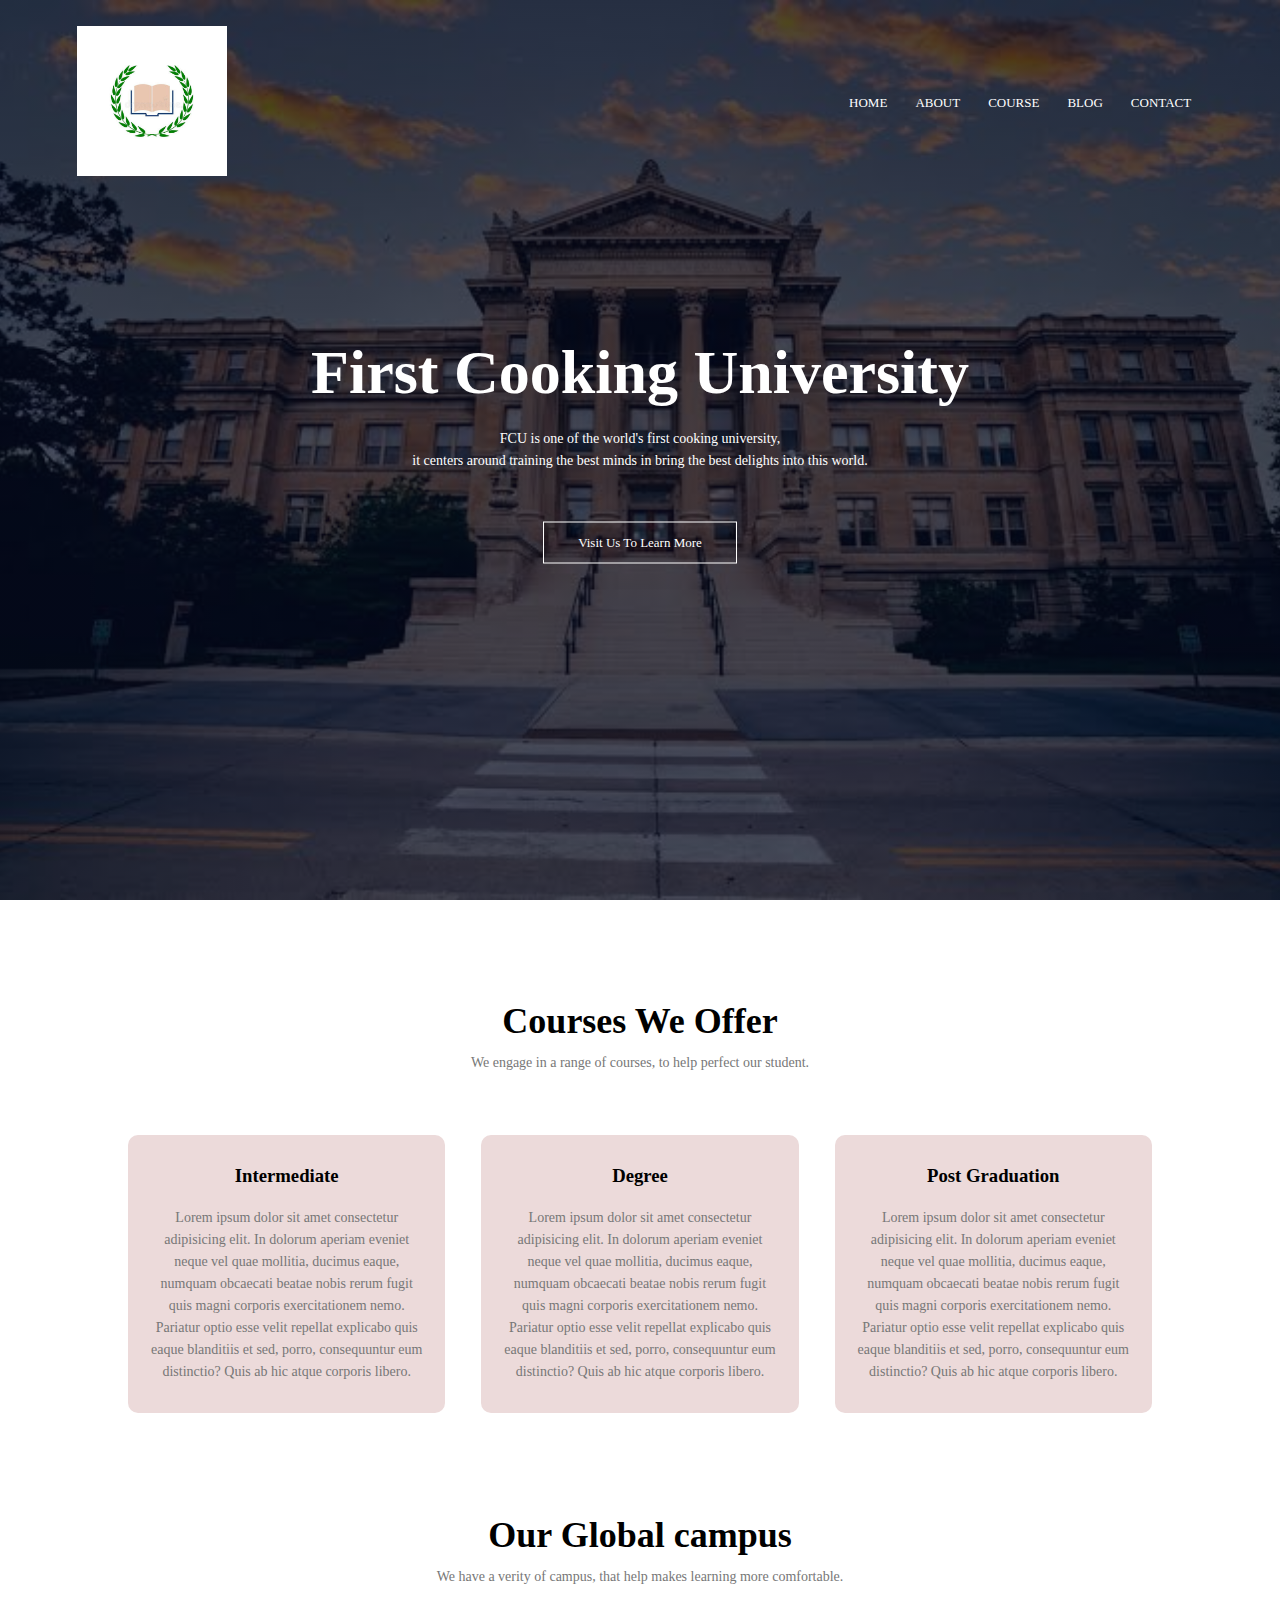
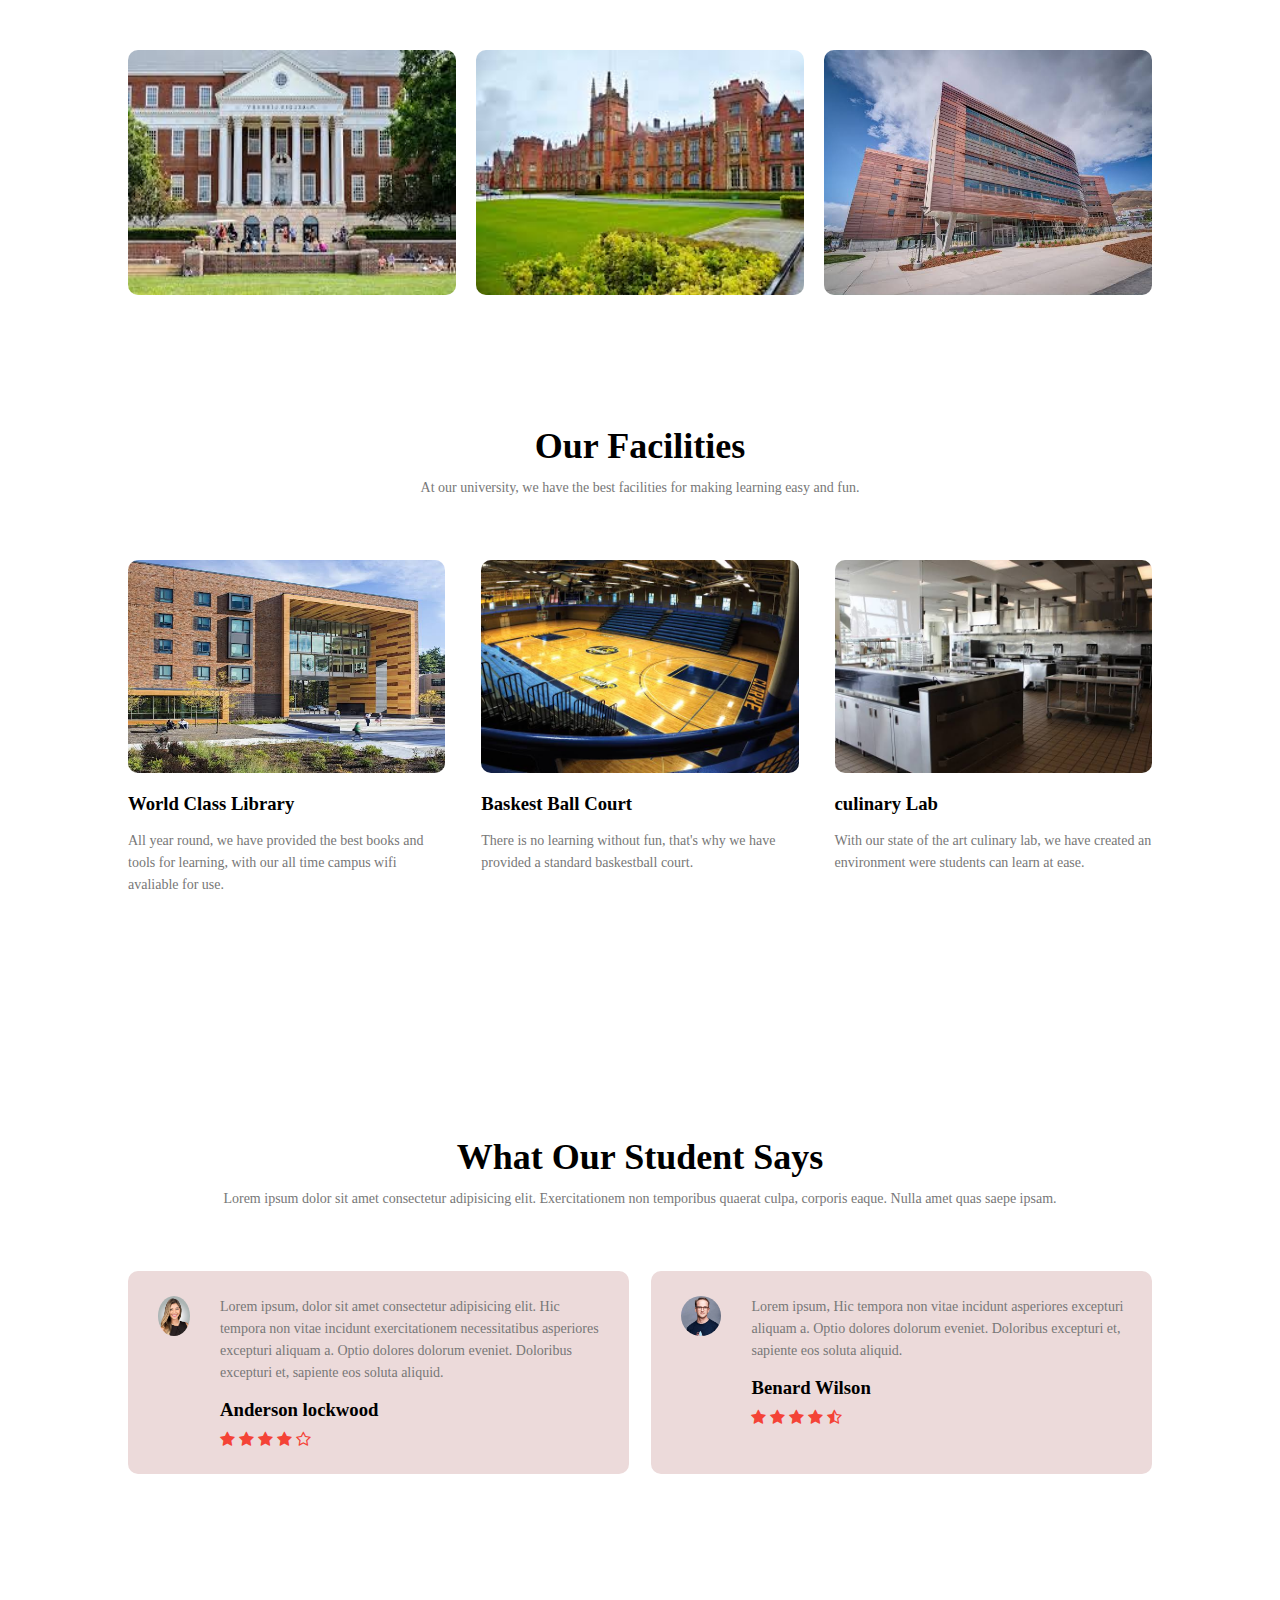
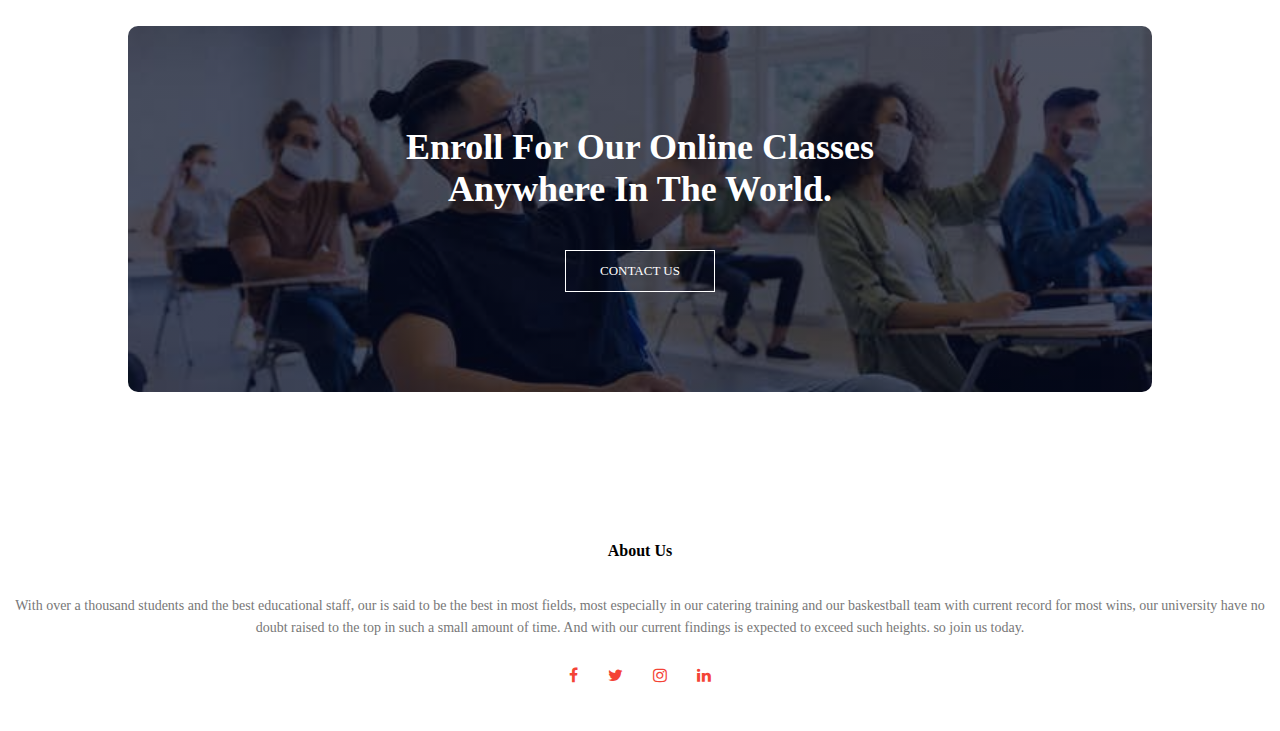
<file: index.html>
<!DOCTYPE html>
<html>
    <head>
        <meta name="viewpoint" content="width=device-width, initial-scale=1.0">
        <title>University Website Design</title>
        <link rel="stylesheet" href="style.css">
        <!-- for icons link -->
        <link rel="stylesheet" href="https://stackpath.bootstrapcdn.com/font-awesome/4.7.0/css/font-awesome.min.css">
    </head>
    <body>
        <!-- Home page -->
        <section class="header">
            <nav>
                <a href="index.html"><img class="logo" src="images/logo.png"></a>
                <div class="nav-links" id="navLinks">
                    <i class="fa fa-times" onclick="hideMenu()"></i>
                    <ul>
                        <li><a href="index.html">HOME</a></li>
                        <li><a href="about.html">ABOUT</a></li>
                        <li><a href="course.html">COURSE</a></li>
                        <li><a href="blog.html">BLOG</a></li>
                        <li><a href="contact.html">CONTACT</a></li>
                    </ul>
                </div>
                <i class="fa fa-bars" onclick="showMenu()"></i>
            </nav>

            <div class="text-box">
                <h1>First Cooking University </h1>
                <p>FCU is one of the world's first cooking university,<br> it centers around training the best minds in bring the best delights into this world.</p>
                <a href="" class="hero-btn">Visit Us To Learn More</a>
            </div>
        </section>
        
        
        <!-- course page -->

        <section class="course">
            <h1>Courses We Offer</h1>
            <p>We engage in a range of courses, to help perfect our student.</p>

            <div class="row">
                <div class="course-col">
                    <h3>Intermediate</h3>
                    <p>Lorem ipsum dolor sit amet consectetur adipisicing elit. In dolorum aperiam eveniet
                         neque vel quae mollitia, ducimus eaque, numquam obcaecati beatae nobis rerum fugit
                         quis magni corporis exercitationem nemo. Pariatur optio esse velit repellat explicabo quis eaque blanditiis et sed, 
                        porro, consequuntur eum distinctio? Quis ab hic atque corporis libero.</p>
                </div>
                <div class="course-col">
                    <h3>Degree</h3>
                    <p>Lorem ipsum dolor sit amet consectetur adipisicing elit. In dolorum aperiam eveniet
                         neque vel quae mollitia, ducimus eaque, numquam obcaecati beatae nobis rerum fugit
                         quis magni corporis exercitationem nemo. Pariatur optio esse velit repellat explicabo quis eaque blanditiis et sed, 
                        porro, consequuntur eum distinctio? Quis ab hic atque corporis libero.</p>
                </div>
                <div class="course-col">
                    <h3>Post Graduation</h3>
                    <p>Lorem ipsum dolor sit amet consectetur adipisicing elit. In dolorum aperiam eveniet
                         neque vel quae mollitia, ducimus eaque, numquam obcaecati beatae nobis rerum fugit
                         quis magni corporis exercitationem nemo. Pariatur optio esse velit repellat explicabo quis eaque blanditiis et sed, 
                        porro, consequuntur eum distinctio? Quis ab hic atque corporis libero.</p>
                </div>
            </div>

        </section>

        <!-- campus page -->

        <section class="campus">
            <h1>Our Global campus</h1>
            <p>We have a verity of campus, that help makes learning more comfortable.</p>

            <div class="row">
                <div class="campus-col">
                    <img src="images/campNY.png">
                    <div class="layer">
                        <h3>NEW YORK</h3>
                    </div>
                </div>
                <div class="campus-col">
                    <img src="images/london.png">
                    <div class="layer">
                        <h3>LONDON</h3>
                    </div>
                </div>
                <div class="campus-col">
                    <img src="images/dubai.png">
                    <div class="layer">
                        <h3>DUBAI</h3>
                    </div>
                </div>
            </div>
        </section>

        <!-- facilities page -->

        <section class="facilities">
            <h1>Our Facilities</h1>
            <p>At our university, we have the best facilities for making learning easy and fun.</p>

            <div class="row">
                <div class="facilities-col">
                    <img src="images/library.png">
                    <h3>World Class  Library</h3>
                    <p>All year round, we have provided the best books and tools for learning, with our all time campus wifi avaliable for use.</p>
                </div>  
                <div class="facilities-col">
                    <img src="images/baskestball.png">
                    <h3>Baskest Ball Court</h3>
                    <p>There is no learning without fun, that's why we have provided a standard baskestball court.</p>
                </div> 
                <div class="facilities-col">
                    <img src="images/culinarylab.png">
                    <h3>culinary Lab</h3>
                    <p>With our state of the art culinary lab, we have created an environment were students can learn at ease. </p>
            </div>
        </section>

        <!-- testimonials -->

        <section class="testimonials">
            <h1>What Our Student Says</h1>
            <p>Lorem ipsum dolor sit amet consectetur adipisicing elit. Exercitationem non temporibus quaerat culpa, corporis eaque. Nulla amet quas saepe ipsam.</p>
     
            <div class="row">
                <div class="testimonials-col">
                    <img src="images/user1.png">
                    <div>
                        <p>Lorem ipsum, dolor sit amet consectetur adipisicing elit. Hic tempora non vitae incidunt exercitationem necessitatibus asperiores excepturi aliquam a.
                             Optio dolores dolorum eveniet. Doloribus excepturi et, sapiente eos soluta aliquid.</p>
                        <h3>Anderson lockwood</h3>
                        <i class="fa fa-star"></i> 
                        <i class="fa fa-star"></i>
                        <i class="fa fa-star"></i>    
                        <i class="fa fa-star"></i>
                        <i class="fa fa-star-o"></i>
                    </div>
                </div>
                <div class="testimonials-col">
                    <img src="images/user2.png">
                    <div>
                        <p>Lorem ipsum, Hic tempora non vitae incidunt asperiores excepturi aliquam a.
                             Optio dolores dolorum eveniet. Doloribus excepturi et, sapiente eos soluta aliquid.</p>
                        <h3>Benard Wilson</h3>
                        <i class="fa fa-star"></i> 
                        <i class="fa fa-star"></i>
                        <i class="fa fa-star"></i>    
                        <i class="fa fa-star"></i>
                        <i class="fa fa-star-half-o"></i>     
                    </div>
                </div>
            </div>
        </section>



        <!-- call to action -->


        <section class="cta">
            <h1>Enroll For Our Online Classes <br> Anywhere In The World.</h1>
            <a href="" class="hero-btn">CONTACT US</a>
        </section>

        <!-- footer -->
        <section class="footer">
            <h4>About Us</h4>
            <p>With over a thousand students and the best educational staff, our is said to be the best in most fields, most especially in our catering training and our baskestball team with current record for most wins, our university have no doubt raised to the top in such a small amount of time. And with our current findings is expected to exceed such heights. so join us today.</p>
            <div class="icons">
                <i class="fa fa-facebook"></i>
                <i class="fa fa-twitter"></i>
                <i class="fa fa-instagram"></i>
                <i class="fa fa-linkedin"></i>
            </div>  
        </section>

            <!-- javascript for  toggle menu -->
            <script>

                var navLinks = document.getElementById("navLinks")

                function showMenu(){
                    navLinks.style.right = "0";
                }
                function hideMenu(){
                    navLinks.style.right = "-200px";
                }

            </script>
        
    </body>

</html>
</file>
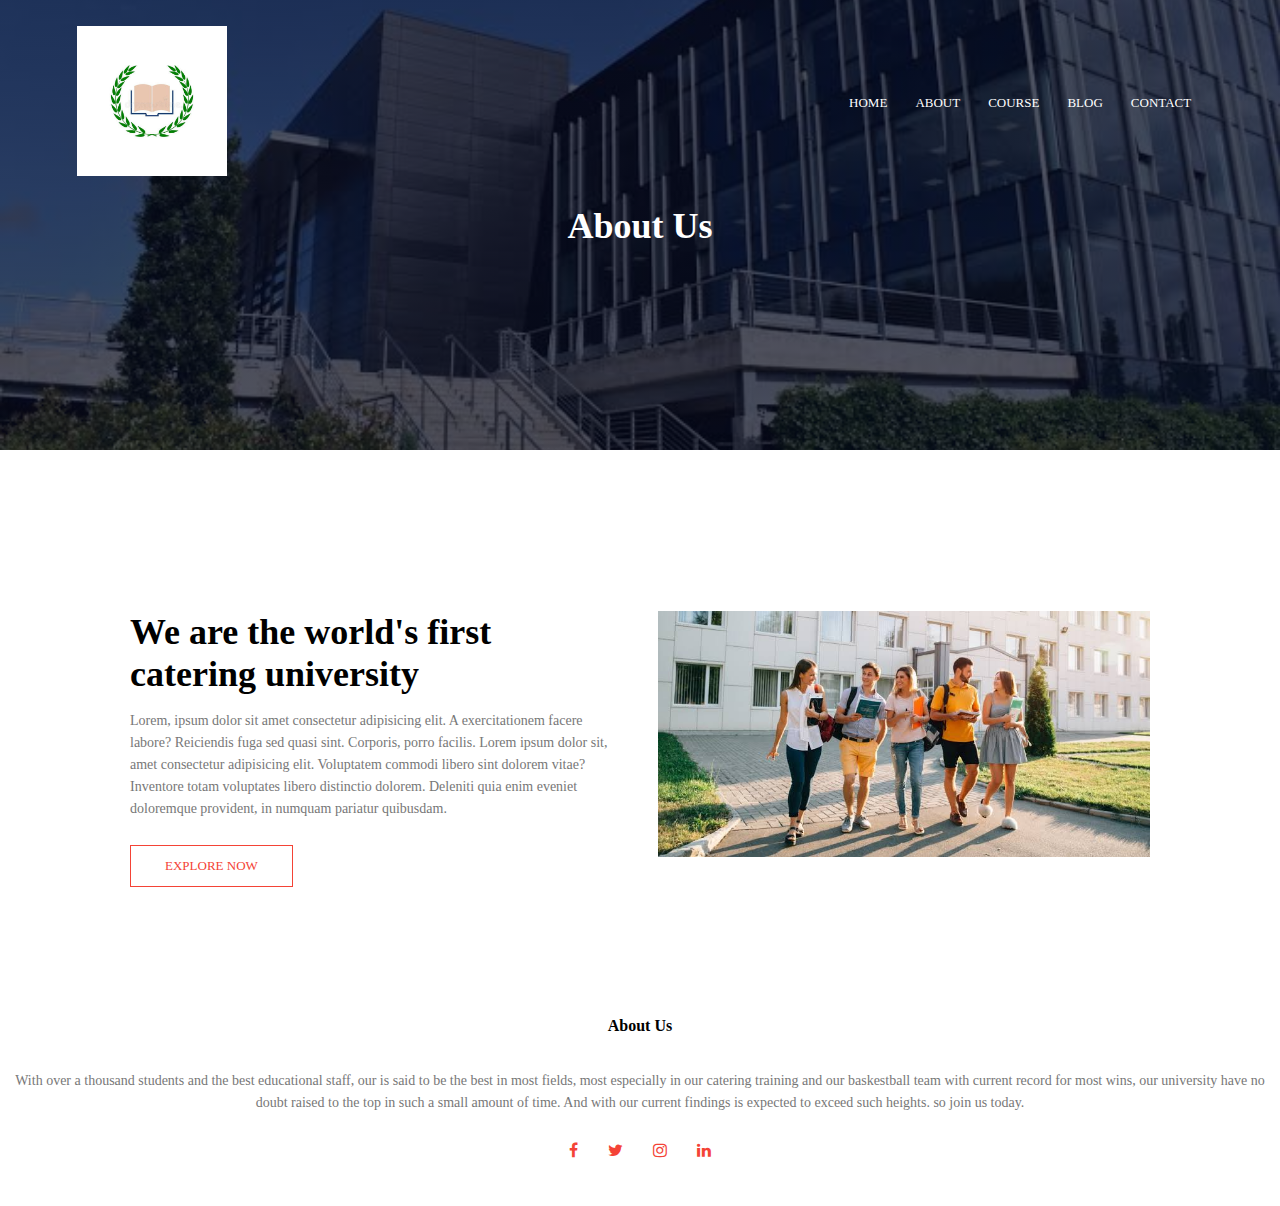
<file: about.html>
<!DOCTYPE html>
<html>
    <head>
        <meta name="viewpoint" content="width=device-width, initial-scale=1.0">
        <title>University Website Design</title>
        <link rel="stylesheet" href="style.css">
        <!-- for icons link -->
        <link rel="stylesheet" href="https://stackpath.bootstrapcdn.com/font-awesome/4.7.0/css/font-awesome.min.css">
    </head>
    <body>
        <!-- Home page -->
        <section class="sub-header">
            <nav>
                <a href="index.html"><img class="logo" src="images/logo.png"></a>
                <div class="nav-links" id="navLinks">
                    <i class="fa fa-times" onclick="hideMenu()"></i>
                    <ul>
                        <li><a href="index.html">HOME</a></li>
                        <li><a href="about.html">ABOUT</a></li>
                        <li><a href="course.html">COURSE</a></li>
                        <li><a href="blog.html">BLOG</a></li>
                        <li><a href="contact.html">CONTACT</a></li>
                    </ul>
                </div>
                <i class="fa fa-bars" onclick="showMenu()"></i>
            </nav>
            <h1>About Us</h1>
        </section>
        
        <!-- about us content -->
        <section class="about-us">
            <div class="row">
                <div class="about-col">
                    <h1>We are the world's first catering university</h1>
                    <p>Lorem, ipsum dolor sit amet consectetur adipisicing elit. A exercitationem facere labore?
                         Reiciendis fuga sed quasi sint. Corporis, porro facilis. Lorem ipsum dolor sit, amet consectetur adipisicing elit.
                          Voluptatem commodi libero sint dolorem vitae? Inventore totam voluptates libero distinctio dolorem. 
                        Deleniti quia enim eveniet doloremque provident, in numquam pariatur quibusdam.</p>
                    <a href="" class="hero-btn red-btn">EXPLORE NOW</a>    
                </div>
                <div class="about-col">
                    <img src="images/about.png">
                </div>
            </div>

        </section>


        <!-- footer -->
        <section class="footer">
            <h4>About Us</h4>
            <p>With over a thousand students and the best educational staff, our is said to be the best in most fields, most especially in our catering training and our baskestball team with current record for most wins, our university have no doubt raised to the top in such a small amount of time. And with our current findings is expected to exceed such heights. so join us today.</p>
            <div class="icons">
                <i class="fa fa-facebook"></i>
                <i class="fa fa-twitter"></i>
                <i class="fa fa-instagram"></i>
                <i class="fa fa-linkedin"></i>
            </div>  
        </section>

            <!-- javascript for  toggle menu -->
            <script>

                var navLinks = document.getElementById("navLinks")

                function showMenu(){
                    navLinks.style.right = "0";
                }
                function hideMenu(){
                    navLinks.style.right = "-200px";
                }

            </script>
        
    </body>

</html>
</file>
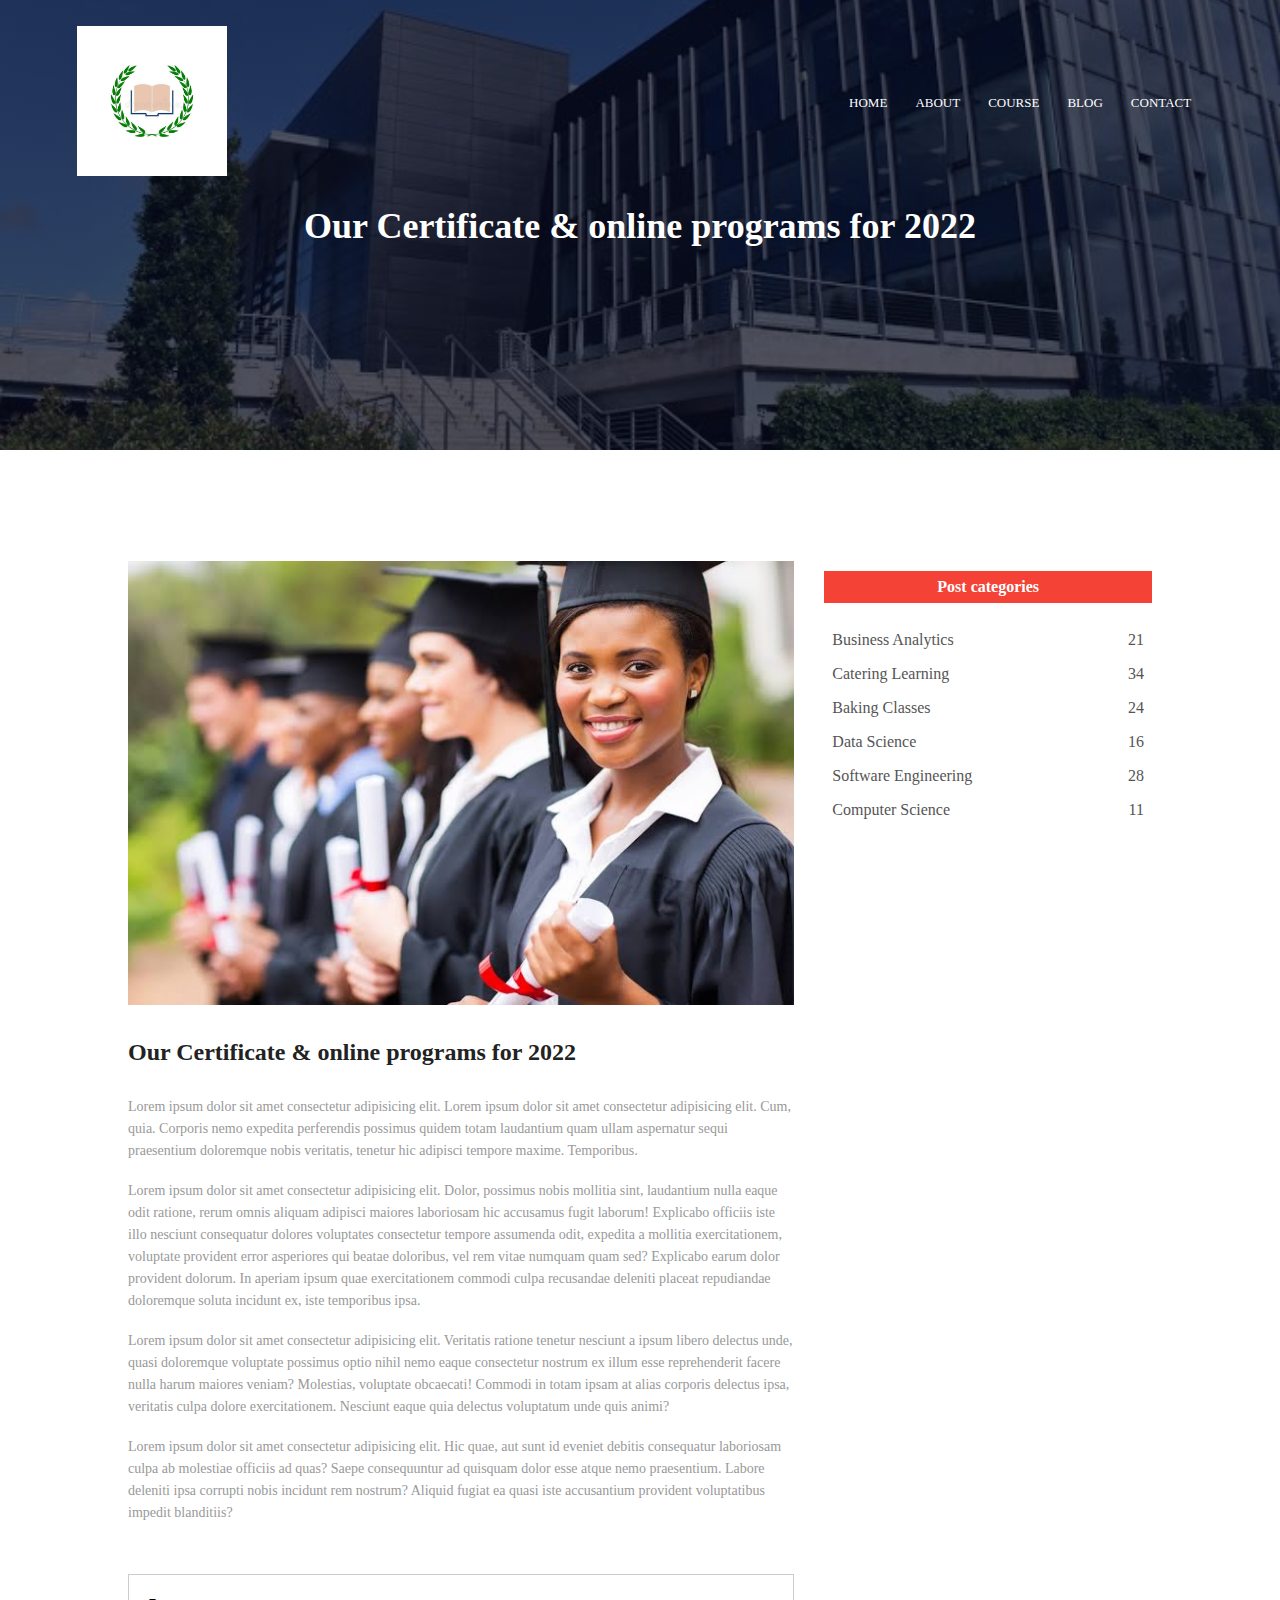
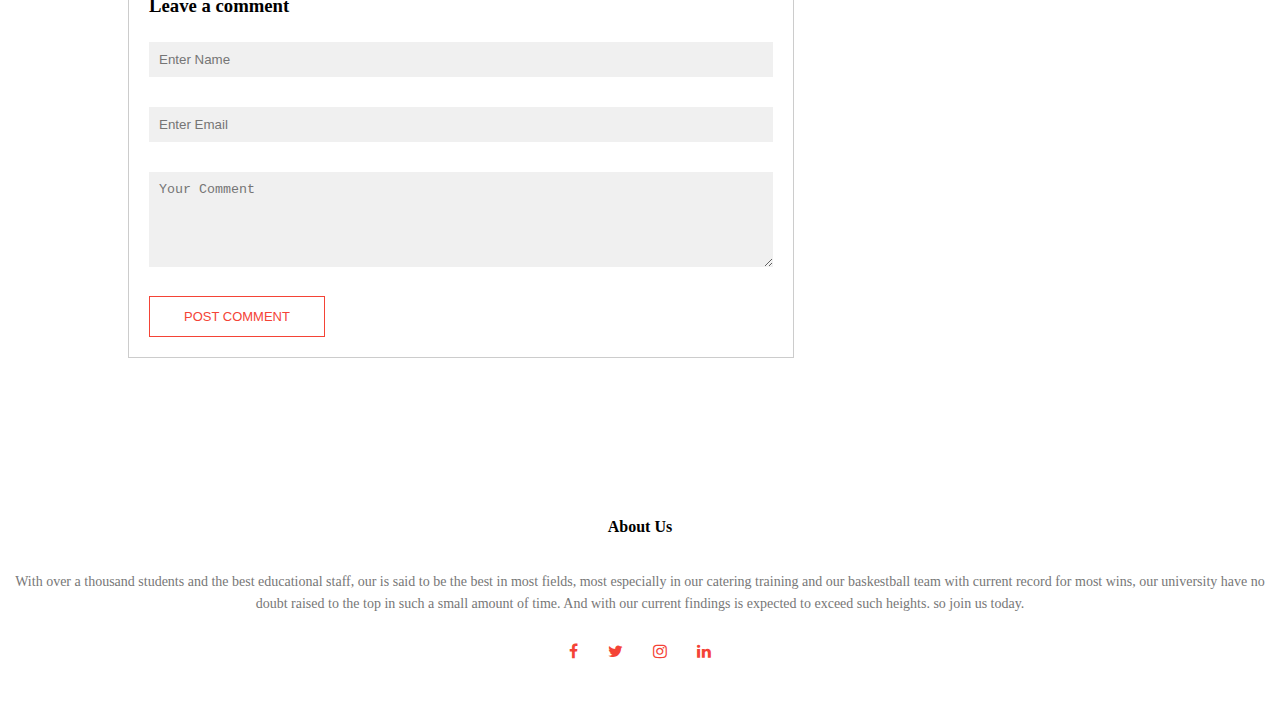
<file: blog.html>
<!DOCTYPE html>
<html>
    <head>
        <meta name="viewpoint" content="width=device-width, initial-scale=1.0">
        <title>University Website Design</title>
        <link rel="stylesheet" href="style.css">
        <!-- for icons link -->
        <link rel="stylesheet" href="https://stackpath.bootstrapcdn.com/font-awesome/4.7.0/css/font-awesome.min.css">
    </head>
    <body>
        <!-- Home page -->
        <section class="sub-header">
            <nav>
                <a href="index.html"><img class="logo" src="images/logo.png"></a>
                <div class="nav-links" id="navLinks">
                    <i class="fa fa-times" onclick="hideMenu()"></i>
                    <ul>
                        <li><a href="index.html">HOME</a></li>
                        <li><a href="about.html">ABOUT</a></li>
                        <li><a href="course.html">COURSE</a></li>
                        <li><a href="blog.html">BLOG</a></li>
                        <li><a href="contact.html">CONTACT</a></li>
                    </ul>
                </div>
                <i class="fa fa-bars" onclick="showMenu()"></i>
            </nav>
            <h1>Our Certificate & online programs for 2022</h1>
        </section>

        <!-- blog page content -->
      
        <section class="blog-content">

            <div class="row">
                <div class="blog-left">
                    <img src="images/certificate.png">
                    <h2>Our Certificate & online programs for 2022</h2>
                    <p>Lorem ipsum dolor sit amet consectetur adipisicing elit. Lorem ipsum dolor 
                        sit amet consectetur adipisicing elit. Cum, quia. Corporis nemo expedita perferendis possimus quidem totam laudantium quam ullam
                         aspernatur sequi praesentium doloremque nobis veritatis, tenetur hic adipisci tempore maxime.
                          Temporibus.</p>
                    <br>
                    <p>Lorem ipsum dolor sit amet consectetur adipisicing elit. Dolor, possimus nobis mollitia sint, laudantium nulla eaque odit ratione, rerum omnis aliquam adipisci maiores laboriosam hic accusamus fugit laborum! Explicabo officiis iste illo nesciunt consequatur dolores voluptates consectetur tempore assumenda odit, expedita a mollitia exercitationem, voluptate provident error asperiores qui beatae doloribus, vel rem vitae numquam quam sed? Explicabo earum dolor provident dolorum. In aperiam ipsum quae exercitationem commodi
                         culpa recusandae deleniti placeat repudiandae doloremque soluta incidunt ex, iste temporibus ipsa.</p>   
                    <br>
                    <p>Lorem ipsum dolor sit amet consectetur adipisicing elit. Veritatis ratione tenetur nesciunt a ipsum libero delectus unde, quasi doloremque voluptate possimus optio nihil nemo eaque consectetur nostrum ex illum esse reprehenderit facere nulla harum maiores veniam? Molestias, voluptate obcaecati! Commodi in totam ipsam at alias corporis delectus ipsa, 
                        veritatis culpa dolore exercitationem. Nesciunt eaque quia delectus voluptatum unde quis animi?</p> 
                    <br>
                    <p>Lorem ipsum dolor sit amet consectetur adipisicing elit. Hic quae, aut sunt id eveniet debitis consequatur laboriosam culpa ab molestiae officiis ad quas? Saepe consequuntur ad quisquam dolor esse atque nemo praesentium. Labore deleniti ipsa corrupti nobis incidunt rem nostrum?
                         Aliquid fugiat ea quasi iste accusantium provident voluptatibus impedit blanditiis?</p>
                         
                         
                    <div class="comment-box">

                        <h3>Leave a comment</h3>

                        <form class="comment-form">
                            <input type="text" placeholder="Enter Name">
                            <input type="email" placeholder="Enter Email">
                            <textarea rows="5" placeholder="Your Comment"></textarea>
                            <button type="submit" class="hero-btn red-btn">POST COMMENT</button>
                        </form>
                    </div>     


                </div>
                <div class="blog-right">
                    <h3>Post categories</h3>
                    <div>
                        <span>Business Analytics</span>
                        <span>21</span>
                    </div>
                    <div>
                        <span>Catering Learning</span>
                        <span>34</span>
                    </div>
                    <div>
                        <span>Baking Classes</span>
                        <span>24</span>
                    </div>
                    <div>
                        <span>Data Science</span>
                        <span>16</span>
                    </div>
                    <div>
                        <span>Software Engineering</span>
                        <span>28</span>
                    </div>
                    <div>
                        <span>Computer Science</span>
                        <span>11</span>
                    </div>
                </div>
            </div>
        </section>

        <!-- footer -->

        <section class="footer">
            <h4>About Us</h4>
            <p>With over a thousand students and the best educational staff, our is said to be the best in most fields, most especially in our catering training and our baskestball team with current record for most wins, our university have no doubt raised to the top in such a small amount of time. And with our current findings is expected to exceed such heights. so join us today.</p>
            <div class="icons">
                <i class="fa fa-facebook"></i>
                <i class="fa fa-twitter"></i>
                <i class="fa fa-instagram"></i>
                <i class="fa fa-linkedin"></i>
            </div>  
        </section>

            <!-- javascript for  toggle menu -->
            <script>

                var navLinks = document.getElementById("navLinks")

                function showMenu(){
                    navLinks.style.right = "0";
                }
                function hideMenu(){
                    navLinks.style.right = "-200px";
                }

            </script>
        
    </body>

</html>
</file>
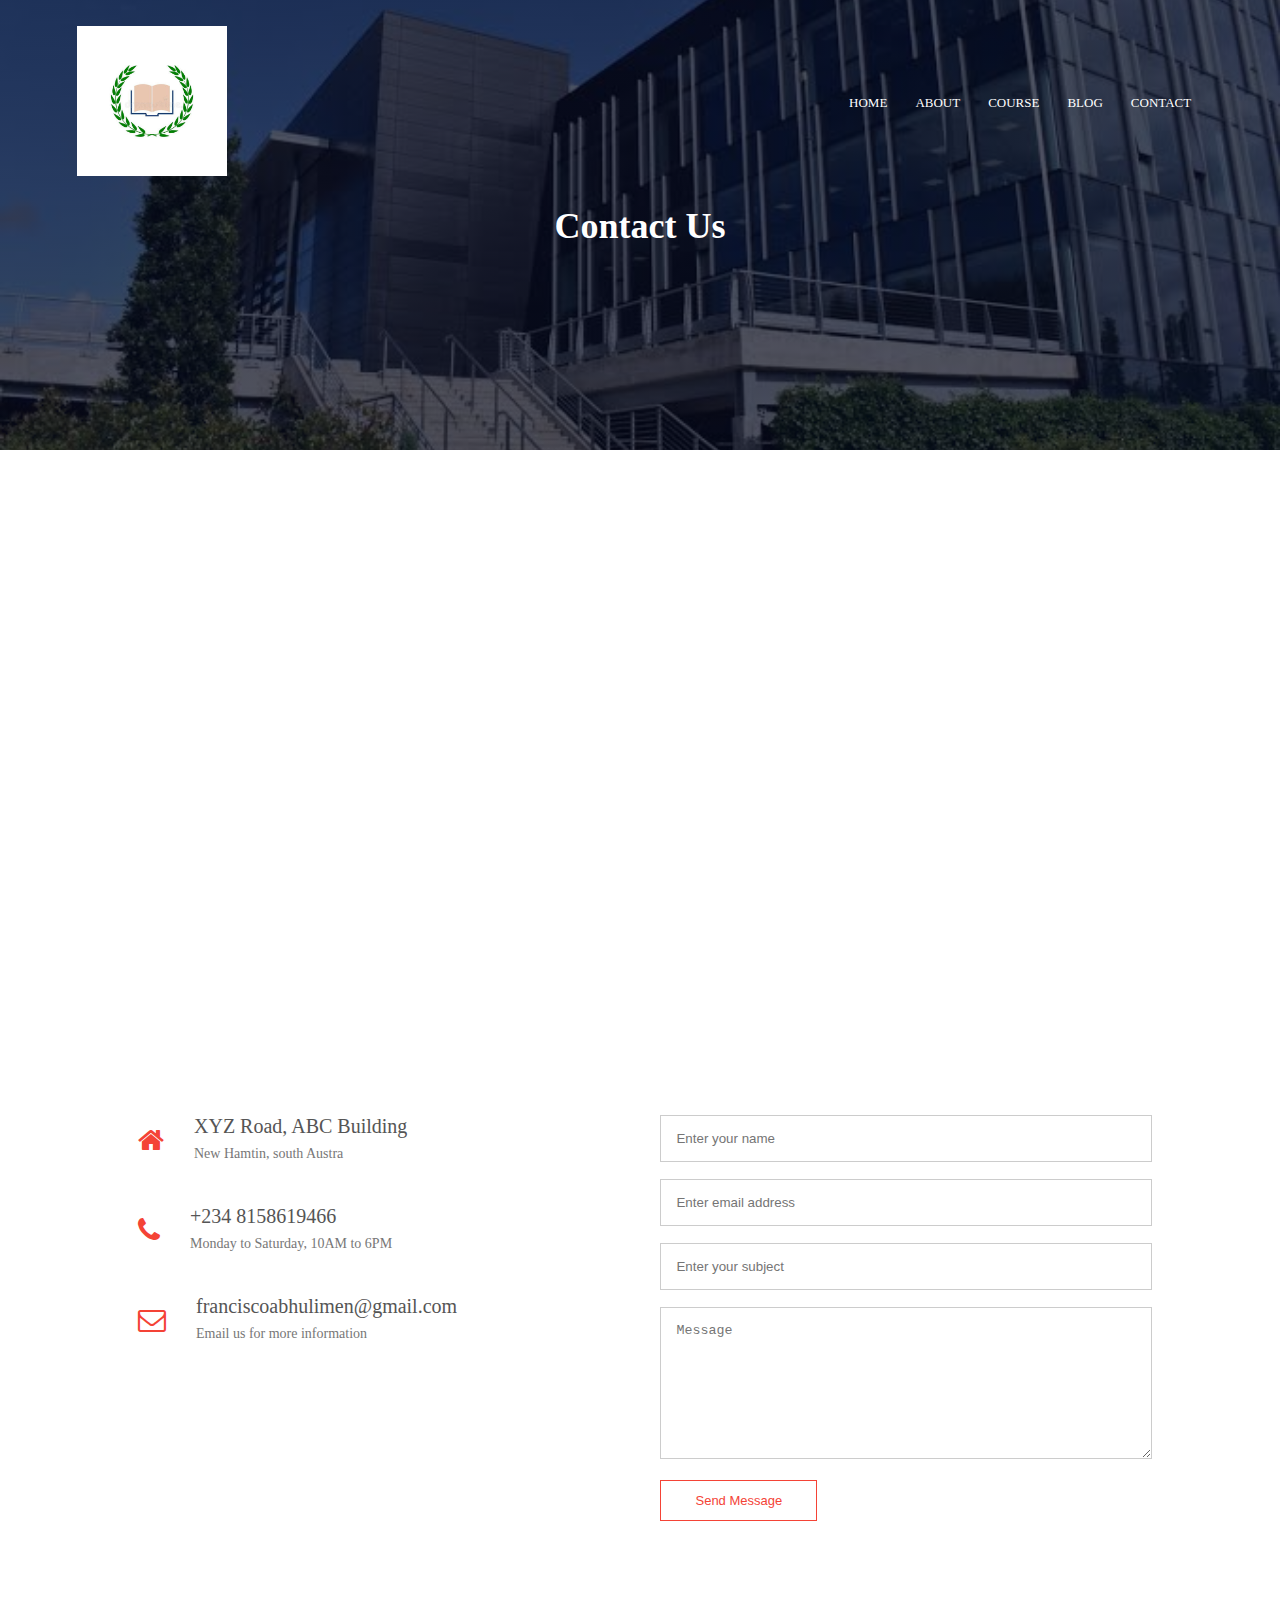
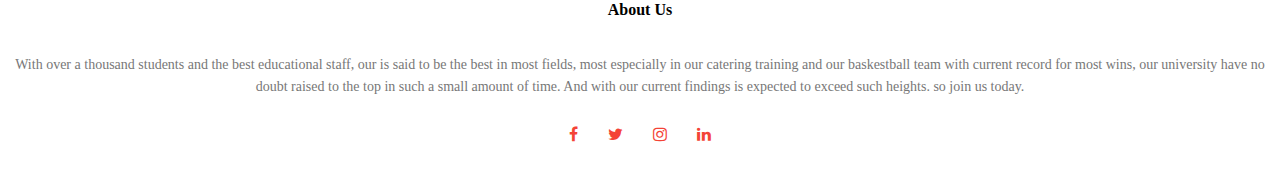
<file: contact.html>
<!DOCTYPE html>
<html>
    <head>
        <meta name="viewpoint" content="width=device-width, initial-scale=1.0">
        <title>University Website Design</title>
        <link rel="stylesheet" href="style.css">
        <!-- for icons link -->
        <link rel="stylesheet" href="https://stackpath.bootstrapcdn.com/font-awesome/4.7.0/css/font-awesome.min.css">
    </head>
    <body>
        <!-- Home page -->
        <section class="sub-header">
            <nav>
                <a href="index.html"><img class="logo" src="images/logo.png"></a>
                <div class="nav-links" id="navLinks">
                    <i class="fa fa-times" onclick="hideMenu()"></i>
                    <ul>
                        <li><a href="index.html">HOME</a></li>
                        <li><a href="about.html">ABOUT</a></li>
                        <li><a href="course.html">COURSE</a></li>
                        <li><a href="blog.html">BLOG</a></li>
                        <li><a href="contact.html">CONTACT</a></li>
                    </ul>
                </div>
                <i class="fa fa-bars" onclick="showMenu()"></i>
            </nav>
            <h1>Contact Us</h1>
        </section>

        <!-- contact us -->
        <section class="location">
           
            <iframe src="https://www.google.com/maps/embed?pb=!1m14!1m12!1m3!1d63041.17342008881!2d7.4711039999999995!3d9.0570752!2m3!1f0!2f0!3f0!3m2!1i1024!2i768!4f13.1!5e0!3m2!1sen!2sng!4v1663703948931!5m2!1sen!2sng" width="600" height="450" style="border:0;" allowfullscreen="" loading="lazy" referrerpolicy="no-referrer-when-downgrade"></iframe>
       
        </section>

        <section class="contact-us">

            <div class="row">
                 <div class="contact-col">
                    <div>
                         <i class="fa fa-home"></i>
                        <span>
                            <h5>XYZ Road, ABC Building</h5>
                            <p>New Hamtin, south Austra</p>
                        </span>
                    </div>
                    <div>
                        <i class="fa fa-phone"></i>
                       <span>
                           <h5>+234 8158619466</h5>
                           <p>Monday to Saturday, 10AM to 6PM</p>
                       </span>
                   </div>
                   <div>
                    <i class="fa fa-envelope-o"></i>
                   <span>
                       <h5>franciscoabhulimen@gmail.com</h5>
                       <p>Email us for more information</p>
                   </span>
               </div>
                 </div>
                 <div class="contact-col">

                    <form action="formhandler.php" method="post">
                        <input type="text" name="name" placeholder="Enter your name" required>
                        <input type="email" name="email" placeholder="Enter email address" required>
                        <input type="text" name="subject" placeholder="Enter your subject" required>
                        <textarea rows="8" name="message" placeholder="Message" required></textarea>
                        <button type="submit" class="hero-btn red-btn">Send Message</button>
                    </form>
                 </div>
            </div>
        </section>
        
        

        <!-- footer -->
        <section class="footer">
            <h4>About Us</h4>
            <p>With over a thousand students and the best educational staff, our is said to be the best in most fields, most especially in our catering training and our baskestball team with current record for most wins, our university have no doubt raised to the top in such a small amount of time. And with our current findings is expected to exceed such heights. so join us today.</p>
            <div class="icons">
                <i class="fa fa-facebook"></i>
                <i class="fa fa-twitter"></i>
                <i class="fa fa-instagram"></i>
                <i class="fa fa-linkedin"></i>
            </div>  
        </section>

            <!-- javascript for  toggle menu -->
            <script>

                var navLinks = document.getElementById("navLinks")

                function showMenu(){
                    navLinks.style.right = "0";
                }
                function hideMenu(){
                    navLinks.style.right = "-200px";
                }

            </script>
        
    </body>

</html>
</file>
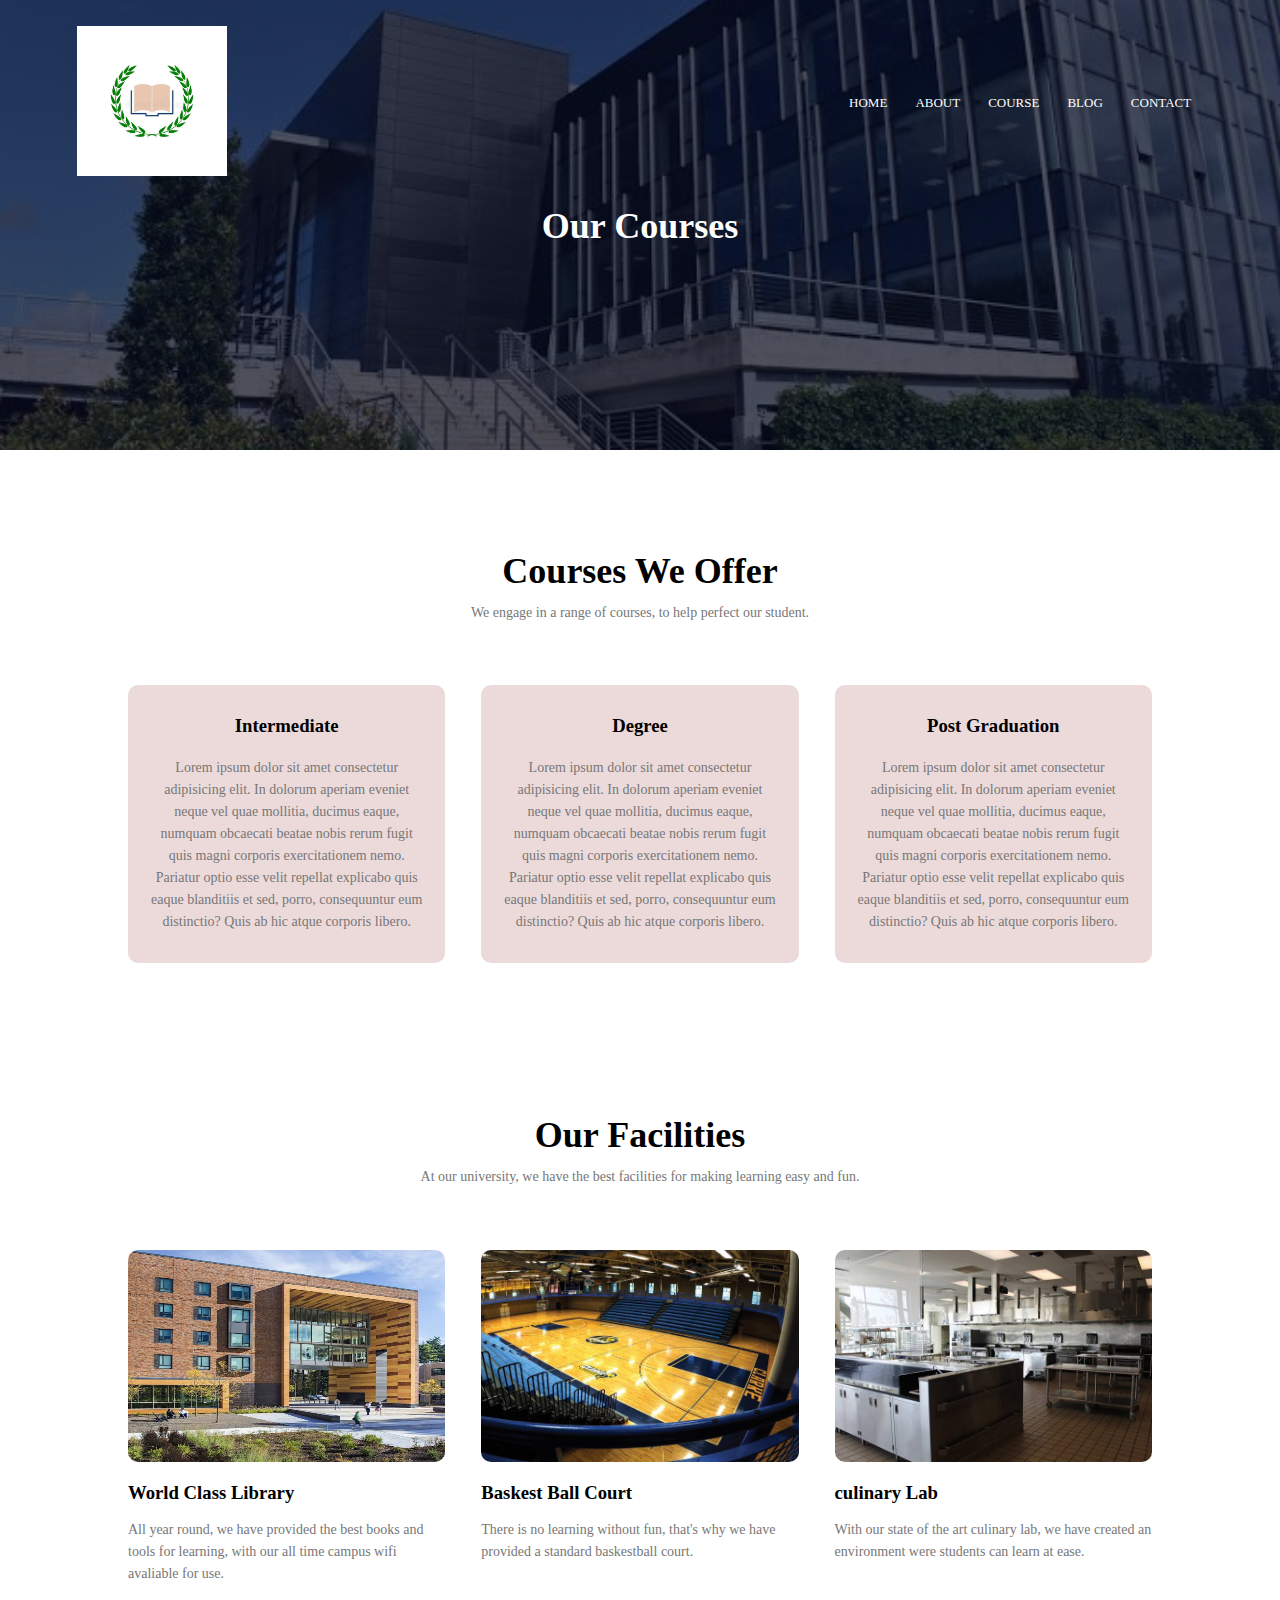
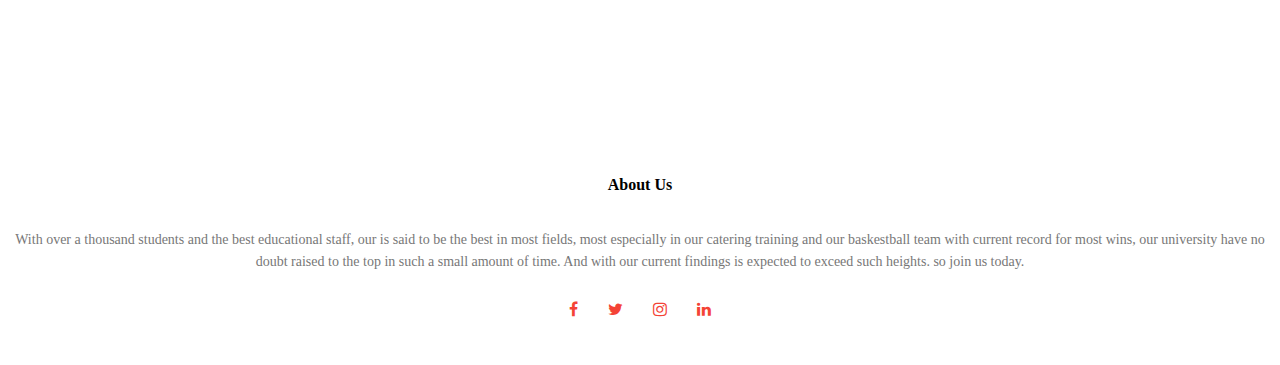
<file: course.html>
<!DOCTYPE html>
<html>
    <head>
        <meta name="viewpoint" content="width=device-width, initial-scale=1.0">
        <title>University Website Design</title>
        <link rel="stylesheet" href="style.css">
        <!-- for icons link -->
        <link rel="stylesheet" href="https://stackpath.bootstrapcdn.com/font-awesome/4.7.0/css/font-awesome.min.css">
    </head>
    <body>
        <!-- Home page -->
        <section class="sub-header">
            <nav>
                <a href="index.html"><img class="logo" src="images/logo.png"></a>
                <div class="nav-links" id="navLinks">
                    <i class="fa fa-times" onclick="hideMenu()"></i>
                    <ul>
                        <li><a href="index.html">HOME</a></li>
                        <li><a href="about.html">ABOUT</a></li>
                        <li><a href="course.html">COURSE</a></li>
                        <li><a href="blog.html">BLOG</a></li>
                        <li><a href="contact.html">CONTACT</a></li>
                    </ul>
                </div>
                <i class="fa fa-bars" onclick="showMenu()"></i>
            </nav>
            <h1>Our Courses</h1>
        </section>

        <!-- courses -->
        
        <section class="course">
            <h1>Courses We Offer</h1>
            <p>We engage in a range of courses, to help perfect our student.</p>

            <div class="row">
                <div class="course-col">
                    <h3>Intermediate</h3>
                    <p>Lorem ipsum dolor sit amet consectetur adipisicing elit. In dolorum aperiam eveniet
                         neque vel quae mollitia, ducimus eaque, numquam obcaecati beatae nobis rerum fugit
                         quis magni corporis exercitationem nemo. Pariatur optio esse velit repellat explicabo quis eaque blanditiis et sed, 
                        porro, consequuntur eum distinctio? Quis ab hic atque corporis libero.</p>
                </div>
                <div class="course-col">
                    <h3>Degree</h3>
                    <p>Lorem ipsum dolor sit amet consectetur adipisicing elit. In dolorum aperiam eveniet
                         neque vel quae mollitia, ducimus eaque, numquam obcaecati beatae nobis rerum fugit
                         quis magni corporis exercitationem nemo. Pariatur optio esse velit repellat explicabo quis eaque blanditiis et sed, 
                        porro, consequuntur eum distinctio? Quis ab hic atque corporis libero.</p>
                </div>
                <div class="course-col">
                    <h3>Post Graduation</h3>
                    <p>Lorem ipsum dolor sit amet consectetur adipisicing elit. In dolorum aperiam eveniet
                         neque vel quae mollitia, ducimus eaque, numquam obcaecati beatae nobis rerum fugit
                         quis magni corporis exercitationem nemo. Pariatur optio esse velit repellat explicabo quis eaque blanditiis et sed, 
                        porro, consequuntur eum distinctio? Quis ab hic atque corporis libero.</p>
                </div>
            </div>

        </section>

        <!-- facilities -->

        <section class="facilities">
            <h1>Our Facilities</h1>
            <p>At our university, we have the best facilities for making learning easy and fun.</p>

            <div class="row">
                <div class="facilities-col">
                    <img src="images/library.png">
                    <h3>World Class  Library</h3>
                    <p>All year round, we have provided the best books and tools for learning, with our all time campus wifi avaliable for use.</p>
                </div>  
                <div class="facilities-col">
                    <img src="images/baskestball.png">
                    <h3>Baskest Ball Court</h3>
                    <p>There is no learning without fun, that's why we have provided a standard baskestball court.</p>
                </div> 
                <div class="facilities-col">
                    <img src="images/culinarylab.png">
                    <h3>culinary Lab</h3>
                    <p>With our state of the art culinary lab, we have created an environment were students can learn at ease. </p>
            </div>
        </section>

        <!-- footer -->
        <section class="footer">
            <h4>About Us</h4>
            <p>With over a thousand students and the best educational staff, our is said to be the best in most fields, most especially in our catering training and our baskestball team with current record for most wins, our university have no doubt raised to the top in such a small amount of time. And with our current findings is expected to exceed such heights. so join us today.</p>
            <div class="icons">
                <i class="fa fa-facebook"></i>
                <i class="fa fa-twitter"></i>
                <i class="fa fa-instagram"></i>
                <i class="fa fa-linkedin"></i>
            </div>  
        </section>

            <!-- javascript for  toggle menu -->
            <script>

                var navLinks = document.getElementById("navLinks")

                function showMenu(){
                    navLinks.style.right = "0";
                }
                function hideMenu(){
                    navLinks.style.right = "-200px";
                }

            </script>
        
    </body>

</html>
</file>
<file: style.css>
* {
    margin: 0;
    padding: 0;
}
.header {
    min-height: 100vh;
    width: 100%;
    background-image: linear-gradient(rgba(4,9,30,0.7),rgba(4,9,30,0.7)),url(images/banner.png);
    background-position: center;
    background-size: cover;
    position: relative;
}

/* standard logo size
 .logo {
    width: 250px;
    height: 100px;
} */

nav {
    display: flex;
    padding: 2% 6%;
    justify-content: space-between;
    align-items: center;
}
nav img{
    width: 150px;
}
.nav-links{
    flex: 1;
    text-align: right;
}
.nav-links ul li{
    list-style: none;
    display: inline-block;
    padding: 8px 12px;
    position: relative; 
}
.nav-links ul li a{
    color: #fff;
    text-decoration: none;
    font-size: 13px;
}
.nav-links ul li::after{
    content: '';
    width: 0%;
    height: 2px;
    background: #f44336;
    display: block;
    margin: auto;
    transition: 0.5s; 
}
.nav-links ul li:hover::after{
    width: 100%;
}
.text-box{
    width: 90%;
    color: #fff;
    position: absolute;
    top: 50%;
    left: 50%;
    transform: translate(-50%,-50%); 
    text-align: center;   
}
.text-box h1{
    font-size: 62px;
}
.text-box p{
    margin: 10px 0 40px;
    font-size: 14px;
    color: #fff;
}
.hero-btn{
    display: inline-block;
    text-decoration: none;
    color: #fff;
    border: 1px solid #fff;
    padding: 12px 34px;
    font-size: 13px;
    background: transparent;
    position: relative;
    cursor: pointer;
}
.hero-btn:hover{
    border: 1px solid #f44336;
    background: #f44336;
    transition: 1s;
}

nav .fa{
    display: none;
}

@media(max-width: 700px){
    .text-box h1{
        font-size: 20px;
    }   
    .nav-links ul li{
        display: block;
    }   
    .nav-links{
        position: fixed;
        background: #f44336;
        height: 100vh;
        width: 200px;
        top: 0;
        right: -200;
        text-align: left;
        z-index: 2;
        transition: 1s;
    }
    nav .fa{
        display: block;
        color: #fff;
        margin: 10px;
        font-size: 22px;
        cursor: pointer;
    }
    .nav-links ul{
        padding: 30px;
    }
}

/* style for course */

.course{
    width: 80%;
    margin: auto;
    text-align: center;
    padding-top: 100px;
}
h1{
    font-size: 36px;
    font-weight: 600;
}
p{
    color: #777;
    font-size: 14px;
    font-weight: 300;
    line-height: 22px;
    padding: 10px;
}
.row{
    margin-top: 5%;
    display: flex;
    justify-content: space-between;
}
.course-col{
    flex-basis: 31%;
    background: #ecdada;
    border-radius: 10px;
    margin-bottom: 5%;
    padding: 20px 12px;
    box-sizing: border-box;
    transition: 0.5s;
}
h3{
    text-align: center;
    font-weight: 600;
    margin: 10px 0;
}
.course-col:hover{
    box-shadow: 0 0 20px 0px rgba(10, 6, 6, 0.2);
}
@media(max-width: 700px) {
    .row{
        flex-direction: column;
    }
}

/* style for campus */

.campus{
    width: 80%;
    margin: auto;
    text-align: center;
    padding-top: 50px;
}
.campus-col{
    flex-basis: 32%;
    border-radius: 10px;
    margin-bottom: 30px;
    position: relative;
    overflow: hidden;
}
.campus-col img{
    width: 100%;
    display: block;
    height: 100%;
}
.layer{
    background: transparent;
    height: 100%;
    width: 100%;
    position: absolute;
    top: 0;
    left: 0;
    transition: 0.5s;
}
.layer:hover{
    background: rgba(226, 0, 0, 0.7)
}
.layer h3{
    width: 100%;
    font-weight: 500;
    color: #fff;
    font-size: 26px;
    bottom: 0;
    left: 50%;
    transform: translateX(-50%);
    position: absolute;
    opacity: 0;
    transition: 0.5s;
}
.layer:hover h3{
    bottom: 49%;
    opacity: 1;
}

/* style for facilities */

.facilities{
    width: 80%;
    margin: auto;
    text-align: center;
    padding-top: 100px;
}
.facilities-col{
    flex-basis: 31%;
    border-radius: 10px;
    margin-bottom: 5%;
    text-align: left;
}
.facilities-col img{
    width: 100%; 
    border-radius: 10px; 
    height: 50%;
}
.facilities-col p{
    padding: 0;
}
.facilities-col h3{
    margin-top: 16px;
    margin-bottom: 15px;
    text-align: left;
}

/* testimonials */
.testimonials{
    width: 80%;
    margin: auto;
    padding-top: 100px;
    text-align: center;
}
.testimonials-col{
    flex-basis: 44%;
    border-radius: 10px;
    margin-bottom: 5%;
    text-align: left;
    background: #ecdada;
    padding: 25px;
    cursor: pointer;
    display: flex;
}
.testimonials-col img{
    height: 40px;
    margin-left: 5px;
    margin-right: 30px;
    border-radius: 50%;
}
.testimonials-col p{
    padding: 0;
}
.testimonials-col h3{
    margin-top: 15px;
    text-align: left;
}
.testimonials-col .fa{
    color: #f44336;
}
@media(max-width: 700px){
    .testimonials-col img{
        margin-left: 0;
        margin-right: 15px;
    }    
}

/* call to action */

.cta{
    margin: 100px auto;
    width: 80%;
    background-image: linear-gradient(rgba(4,9,30,0.7),rgba(4,9,30,0.7)),url(images/cta.png);
    background-position: center;
    background-size: cover;
    border-radius: 10px;
    text-align: center;
    padding: 100px 0;
    
}
.cta h1{
    color: #fff;
    margin-bottom: 40px;
    padding: 0;
}
@media(max-width: 700px){
    .cta h1{
        font-size: 24px;
    }
}
  /* footer */
  .footer{
    width: 100%;
    text-align: center;
    padding: 30px 0;
  }
  .footer h4{
    margin-bottom: 25px;
    margin-top: 20px;
    font-weight: 600;
  }
  .icons .fa{
    color: #f44336;
    margin: 0 13px;
    cursor: pointer;
    padding: 18px 0;
  }



  /* about us page */

.sub-header{
    height: 50vh;
    width: 100%;
    background-image: linear-gradient(rgba(4,9,30,0.7),rgba(4,9,30,0.7)),url(images/aboutback.png);
    background-position: center;
    background-size: cover;
    text-align: center;
    color: #fff;
}
.about-us{
    width: 80%;
    margin: auto;
    padding-top: 80px;
    padding-bottom: 50px;
}
.about-col{
    flex-basis: 48%;
    padding: 30px 2px;
}
.about-col img{
    width: 100%;
}
.about-col h1{
    padding-top: 0;
}
.about-col p{
    padding: 15px 0 25px;
}
.red-btn{
    border: 1px solid #f44336;
    background: transparent;
    color: #f44336;
}
.red-btn:hover{
    color: #fff;
}

/* blog-content */

.blog-content{
    width: 80%;
    margin: auto;
    padding: 60px 0;
}
.blog-left{
    flex-basis: 65%;
}
.blog-left img{
    width: 100%;
}
.blog-left h2{
    color: #222;
    font-weight: 600;
    margin: 30px 0 ;
}
.blog-left p{
    color: #999;
    padding: 0;
}

.blog-right{
    flex-basis: 32%;
}
.blog-right h3{
    background: #f44336;
    color: #fff;
    padding: 7px 0;
    font-size: 16px;
    margin-bottom: 20px;
}
.blog-right div{
    display: flex;
    align-items: center;
    justify-content: space-between;
    color: #555;
    padding: 8px;
    box-sizing: border-box;
}

.comment-box{
    border: 1px solid #ccc;
    margin: 50px 0;
    padding: 10px 20px;
}
.comment-box h3{
    text-align: left;
}
.comment-form input, .comment-form textarea{
    width: 100%;
    padding: 10px;
    margin: 15px 0;
    box-sizing: border-box;
    border: none;
    outline: none;
    background: #f0f0f0;
}
.comment-form button{
    margin: 10px 0;
}

@media(max-width: 700px){
    .sub-header h1{
        font-size: 24px;
    }
}
/* contact us page */

.location{
    width: 80%;
    margin: auto;
    padding: 80px 0;
}
.location iframe{
    width: 100%;
}
.contact-us{
    width: 80%;
    margin: auto;
}
.contact-col{
    flex-basis: 48%;
    margin-bottom: 30px;
}
.contact-col div{
    display: flex;
    align-items: center;
    margin-bottom: 40px;
}
.contact-col div .fa{
    font-size: 28px;
    color: #f44336;
    margin: 10px;
    margin-right: 30px;
}
.contact-col div p{
    padding: 0;
}
.contact-col div h5{
    font-size: 20px;
    margin-bottom: 5px;
    color: #555;
    font-weight: 400;
}
.contact-col input, .contact-col textarea{
    width: 100%;
    padding: 15px;
    margin-bottom: 17px;
    outline: none;
    border: 1px solid #ccc;
    box-sizing: border-box;
}
</file>
